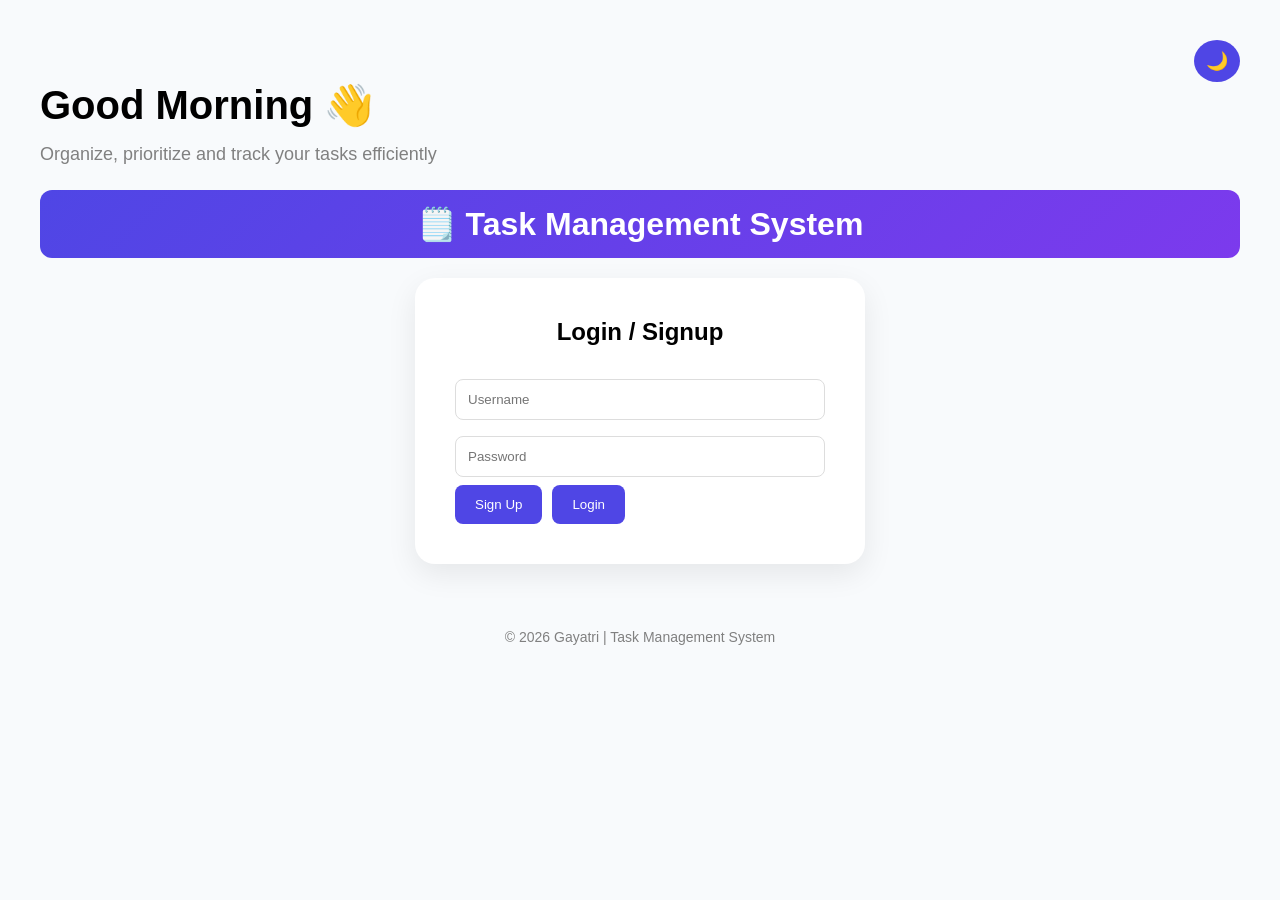
<file: index.html>
<!DOCTYPE html>
<html lang="en">
<head>
<meta charset="UTF-8">
<meta name="viewport" content="width=device-width, initial-scale=1.0">
<title>Task Management System</title>

<link rel="stylesheet" href="style.css">
</head>

<body>

<div class="container">

 <div class="navbar">
   <button class="theme-btn" id="themeToggle">🌙</button>
 </div>
 
 <div class="welcome">
   <h2 id="greeting">Good Morning 👋</h2>
   <p>Organize, prioritize and track your tasks efficiently</p>
 </div>

<h1>🗒️ Task Management System</h1>

<!-- LOGIN SECTION -->

<div id="auth-section">

<h2>Login / Signup</h2>

<input type="text" id="username" placeholder="Username">

<input type="password" id="password" placeholder="Password">

<div class="auth-btns">
 <button onclick="signup()">Sign Up</button>
 <button onclick="login()">Login</button>
</div>

</div>

<!-- APP SECTION -->

<div id="app-section">

<div class="sidebar">

 <h3>Dashboard</h3>

 <ul class="menu">
  <li id="allTasks">
📋 All Tasks
<span id="allCount">0</span>
</li>
 <li id="importantTasks">
⭐ Important
<span id="importantCount">0</span>
</li>
 <li id="completedTasks">
✅ Completed
<span id="completedCount">0</span>
</li>
 <li id="pendingTasks">
🕒 Pending
<span id="pendingCount">0</span>
</li>
 <li id="overdueTasks">
⚠️ Overdue
<span id="overdueCount">0</span>
</li>

 </ul>

</div>


<div class="main-content">
  <div class="top-bar">

   <input
     type="text"
     id="taskInput"
     placeholder="Enter task">

  <input
    type="date"
    id="dueDate"
    placeholder="Due Date"
    onfocus="this.type='date'"
    onblur="if(!this.value)this.type='text'">

<select id="prioritySelect">
 <option value="high">High</option>
 <option value="medium">Medium</option>
 <option value="low">Low</option>
</select>

<button 
  type="button" 
  class="add-btn" 
  id="addTaskBtn"
  title="Add Task">
  +
</button>

</div>

<div class="search-box">
<input
 type="text"
 id="searchInput"
 placeholder="Search task..."
 onkeyup="searchTask()">
</div>

<p id="emptyMsg" style="display:none;">
    No Tasks Yet 🚀
</p>  
<ul id="taskList"></ul>

<button id="clearAllBtn">
   Clear All Tasks
</button>

<button
  class="logout"
  onclick="logout()">
  Logout
</button>
</div>

<div class="right-panel">
        <section class="focus-card" id="focusCard">
          <div class="focus-heading"><span>🍅</span><div><h3>Focus Mode</h3><p>One task at a time. You’ve got this.</p></div></div>
          <p class="focus-task-label">Selected task</p>
          <strong id="focusTaskName">Choose Focus on any task</strong>
          <div class="focus-clock" id="focusTime" aria-live="polite">25:00</div>
          <div class="focus-actions">
            <button id="focusStart">Start</button>
            <button id="focusPause" class="secondary-btn">Pause</button>
            <button id="focusReset" class="secondary-btn">Reset</button>
          </div>
          <p class="focus-sessions">Completed sessions: <strong id="focusSessionsCount">0</strong></p>
        </section>
        <div class="overview-circle">
          <div class="circle">
          <div class="circle-content">
          <h2 id="circleTotal">0</h2>
          <p>Total Tasks</p>
        </div>
        </div>
        </div>

        <div class="overview-card">
        <h3>Overview</h3>
        
        <div class ="stat">
        <p>Total Tasks:</p>
        <h2 id="total">0</h2>
        </div>
        
        <div class="stat">
        <p>Pending:</p>
          <h2 id="pending">0</h2>
        </div>
        
        <div class="stat">
        <p>Completed:</p>
          <h2 id="completed">0</h2>
        </div>

      </div>

      <div class="upcoming-card">

        <h3>Upcoming Tasks</h3>
        <ul id="upcomingList"></ul>

         </div>

    </div>

  </div>

</div>


<footer>
  © 2026 Gayatri | Task Management System
</footer>

<script src="script.js"></script>

</body>
</html>
</file>
<file: style.css>
*{
margin:0;
padding:0;
box-sizing:border-box;
font-family:Poppins,sans-serif;
}

body{
background:#F8fafc;
padding:20px;
min-height:100vh;
}

.welcome{
margin-bottom:25px;
}

.welcome h2{
font-size:40px;
font-weight:700;
}

.welcome p{
color:gray;
margin-top:5px;
font-size: 18px;
}

.container{
max-width:1400px;
margin:auto;
padding:20px;
}

.sidebar{
background:white;
padding:20px;
border-radius:20px;
box-shadow:0 5px 15px rgba(0,0,0,.08);
}

.menu{
list-style:none;
margin-top:20px;
}

.menu li{
padding:15px;
margin-bottom:10px;
cursor:pointer;
border-radius:12px;
display: flex;
align-items: center;
justify-content: space-between;
}

.menu li{
background: #f8fafc;
transition:.3s;
font-weight:600;
}

.menu span{
background:#7c3aed;
color:white;
padding:3px 8px;
border-radius:20px;
font-size:12px;
}

.menu li:hover{
background:#eef2ff;
transform: translateX(5px);
color:#4f46e5;
}

.main-content{
background:white;
padding:30px;
border-radius:20px;
box-shadow:0 5px 15px rgba(0,0,0,.08);
}

.stat{
margin-top:15px;
padding:10px;
background:#f8fafc;
border-left: 4px solid #7c3aed;
border-radius:12px;
}

.right-panel{
display:flex;
flex-direction:column;
gap:20px;
}

.check-container{
display:flex;
align-items:center;
cursor:pointer;
}

.check-container input{
width:22px;
height:22px;
cursor:pointer;
accent-color: #7c3aed;
}

.overview-card div{
background:#f8fafc;
padding:15px;
margin-bottom:15px;
border-radius:15px;
box-shadow:0 5px 15px rgba(0,0,0,.08);
}

#upcomingList li{
background:#f8fafc;
padding:12px;
border-radius:12px;
border-left:4px solid #7c3aed;
margin-bottom:10px;
}

.circle{
width:150px;
height:150px;
border-radius:50%;

background:
conic-gradient(
#7c3aed var(--progress),
#334155 0deg
);

display:flex;
justify-content:center;
align-items:center;

position:relative;
margin:auto;
}

.circle::before{
content:"";
position:absolute;

width:120px;
height:120px;

border-radius:50%;
background:white;
}

.circle-content{
position:relative;
z-index:1;
text-align:center;
}

.circle-content h2{
margin:0;
}

.circle-content p{
margin-top:5px;
}

.upcoming-card{
background:white;
padding:20px;
border-radius:20px;
margin-bottom:10px;
box-shadow:0 5px 15px rgba(0,0,0,.08);
}

.navbar {
 display: flex;
 justify-content: space-between;
 align-items: center;
} 

.overview-circle{
background:white;
padding:20px;
border-radius:20px;
box-shadow:0 5px 15px rgba(0,0,0,.08);
text-align:center;
}

.theme-btn {
  background: #4f46e5;
  border: none;
  padding: 10px 12px;
  border-radius: 50%;
  font-size: 18px;
  cursor: pointer;
  transition: 0.3s;
  margin-left: auto;
}

.theme-btn:hover {
  transform: scale(1.1);
}

body.dark {
  background: #0f172a;
  color: #e2e8f0;
}

body.dark .circle::before{
background:#1e293b;
}

body.dark .navbar {
  background: #1e293b;
}

body.dark .sidebar,
body.dark .main-content,
body.dark .overview-card,
body.dark .upcoming-card{
background:#1e293b;
}

body.dark li {
  background: #334155;
  color: white;
}

body.dark input,
body.dark select {
  background: #0f172a;
  color: white;
  border: 1px solid #475569;
}

body.dark #auth-section{
background:#1e293b;
color:white;
}

body.dark .stat{
background:#334155;
color:white;
}

body.dark .task-card{
background:#1e293b;
color:white;
}

body.dark .task-info small{
color:#cbd5e1;
}

body.dark #taskList li{
background:#1e293b;
color:white;
}

body.dark .overview-circle{
background:#1e293b;
color:white;
}

body.dark .circle{
border-color:#7c3aed;
color:white;
}

body.dark .overview-card h3,
body.dark .upcoming-card h3{
color:white;
}

body.dark #upcomingList li{
color:white;
background:#334155;
}

body.dark #searchInput{
background:#0f172a;
color:white;
border:1px solid #475569;
}

body.dark footer{
color:#94a3b8;
}

h1{
text-align:center;
padding:15px;
border-radius:12px;
background:
linear-gradient(
135deg,
#4f46e5,
#7c3aed
);

color:white;
margin-bottom:20px;
}

h2{
margin-bottom:15px;
}

select {
  padding: 12px;
  border-radius: 8px;
  border: 1px solid #ddd;
  background: #0f172a;
  color: white;
}

input{
width:100%;
padding:12px;
margin:8px 0;
border:1px solid #ddd;
border-radius:8px;
}

input:focus{
outline:none;
border-color:#4f46e5;
box-shadow:0 0 5px rgba(79,70,229,0.3);
}

button{
padding:12px 20px;
border:none;
border-radius:8px;
cursor:pointer;
background:#4f46e5;
color:white;
transition: 0.3s;
}

button:hover{
opacity:.9;
transform:translateY(-2px);
}

.add-btn {
  width: 55px;
  height: 55px;
  border-radius: 50%;
  font-size: 30px;
  display: flex;
  justify-content: center;
  align-items: center;
  background: #4f46e5;
  color: white;
  border: none;
  cursor: pointer;
  transition: 0.3s;
}

.add-btn:hover {
  transform: scale(1.1);
  background: #4338ca;
}

#prioritySelect {
  border:1px solid #ddd;
  padding:15px;
  margin-top: 12px;
  margin-bottom:12px;
  border-radius:12px;
}

.high {
  border-left: 5px solid red;
  background: rgba(255, 0, 0, 0.05);
}

.medium {
  border-left: 5px solid orange;
  background: rgba(255, 165, 0, 0.05);
}

.low {
  border-left: 5px solid green;
  background: rgba(0, 128, 0, 0.05);
}

.auth-btns{
display:flex;
gap:10px;
}

#app-section{
display:none;
gap:20px;
grid-template-columns: 220px 1fr 280px;
}

#auth-section{
max-width:450px;
margin:auto;
padding:40px;
background:white;
border-radius:20px;
box-shadow:0 10px 30px rgba(0,0,0,.08);
}

#auth-section h2{
text-align:center;
margin-bottom:25px;
}

#searchInput{
padding:15px;
height:55px;
font-size:18px;
border-radius:12px;

background:#f8fafc;
border:2px solid #e2e8f0;

box-shadow:0 3px 10px rgba(0,0,0,.05);
}

#searchInput:focus{
border-color:#7c3aed;
box-shadow:0 0 10px rgba(124,58,237,.2);
}

.top-bar{
display:flex;
gap:10px;
flex-wrap:wrap;
margin-bottom:15px;
}

.top-bar input{
flex:1;
}

.stats{
display:flex;
justify-content:space-between;
margin:20px 0;
font-weight:bold;
}

ul{
list-style:none;
}

#taskList li{
padding:15px;
border-radius:16px;
background:white;
box-shadow:0 2px 10px rgba(0,0,0,.05);
margin-bottom:15px;
border-left:6px solid #4f46e5;
}

#taskList li:hover {
  transform: translateY(-4px);
  box-shadow: 0 12px 30px rgba(124,58,237,.25);
}

.task-info{
display:flex;
flex-direction:column;
}

.task-info span{
word-wrap:break-word;
overflow-wrap:break-word;
}

.completed{
text-decoration:line-through;
color:green;
}

.task-buttons{
display:flex;
gap:5px;
margin-top:10px;
flex-wrap:wrap;
}

.task-buttons button{
padding:8px 12px;
font-size:14px;
}

.task-card {
  transition: 0.2s;
  cursor: grab;
}

.task-card:active {
  cursor: grabbing;
  transform: scale(1.02);
  opacity: 0.7;
}

.logout{
width:100%;
margin-top:20px;
background:#ef4444;
border-radius: 12px;
}

.badge{
padding:5px 10px;
border-radius:20px;
font-size:12px;
width:fit-content;
color:white;
display:inline-block;
margin-top:8px;
}

.badge.high{
background:#fee2e2;
color:#dc2626;
}

.badge.medium{
background:#fef3c7;
color:#d97706;
}

.badge.low{
background:#dcfce7;
color:#16a34a;
}

@media(max-width:900px){

#app-section{
grid-template-columns:1fr;

}

.sidebar,
.right-panel{
order:2;
}

.main-content{
order:1;
}

.stats{
flex-direction:column;
gap:10px;
}

li{
flex-direction:column;
align-items:flex-start;
}

.auth-btns{
flex-direction:column;
}

.auth-btns button{
width:100%;
}

.top-bar .add-btn{
width:50px;
height:50px;
margin:auto;
}
}

#emptyMsg{
text-align:center;
margin-top:20px;
color:gray;
}

#clearAllBtn {
  margin-top: 10px;
  padding: 10px;
  background: #f59e0b;
  color: white;
  border: none;
  border-radius: 6px;
  cursor: pointer;
}

#clearAllBtn:hover {
  opacity: 0.9;
}

@keyframes fadeIn {
  from {
    opacity: 0;
    transform: translateY(10px);
  }
  to {
    opacity: 1;
    transform: translateY(0);
  }
}

#taskList li {
  animation: fadeIn 0.3s ease;
}

.sidebar,
.main-content,
.overview-card,
.upcoming-card{
transition:0.3s ease;
box-shadow:0 10px 25px rgba(0,0,0,.08);
}

.task-row{
display:flex;
align-items:center;
justify-content:space-between;
gap:15px;
}

.left{
display:flex;
align-items:center;
}

.center{
flex:1;
display:flex;
flex-direction:column;
gap:5px;
}

.right{
display:flex;
gap:10px;
}

.right button{
min-width:70px;
}

.center span:first-child{
font-size:18px;
font-weight:600;
}

.completed{
text-decoration:line-through;
color:green;
opacity:0.8;
}

.important-btn{
background:none !important;
border:none;
box-shadow:none;
font-size:24px;
padding:0;
color:#cbd5e1;
}

.important-btn:hover{
transform:scale(1.2);
}

.important-btn.active{
color:#f59e0b;
}

.right button:nth-child(2){
background:#3b82f6;
}

.right button:nth-child(2):hover{
background:#2563eb;
}

.right button:nth-child(3){
background:#ef4444;
}

.right button:nth-child(3):hover{
background:#dc2626;
}

footer{
text-align:center;
margin-top:30px;
padding:15px;
color:gray;
font-size:14px;
}
/* Hackathon upgrade: deadline intelligence + focus mode */
html { scroll-behavior: smooth; }
button:focus-visible, input:focus-visible, select:focus-visible, li:focus-visible { outline: 3px solid #a78bfa; outline-offset: 3px; }
#taskList li.is-overdue { border-left-color: #dc2626; background: #fff1f2; }
#taskList li.is-due-today { border-left-color: #d97706; background: #fffbeb; }
.status-pill { display: inline-flex; align-items: center; width: fit-content; padding: 4px 9px; border-radius: 999px; font-size: 12px; font-weight: 700; background: #e0e7ff; color: #3730a3; margin-top: 5px; }
.status-pill.overdue { background: #fee2e2; color: #991b1b; }
.status-pill.due-today, .status-pill.due-tomorrow { background: #fef3c7; color: #92400e; }
.status-pill.completed { background: #dcfce7; color: #166534; text-decoration: none; }
.task-row { display: flex; align-items: center; gap: 12px; }
.task-row .center { display: flex; flex-direction: column; gap: 7px; flex: 1; min-width: 0; overflow-wrap: anywhere; }
.task-row .right { display: flex; flex-wrap: wrap; gap: 6px; align-items: center; }
.task-row .right button { padding: 7px 10px; font-size: 12px; }
.important-btn.active { background: #f59e0b; color: #fff; }
.delete-btn { background: #ef4444; }
.focus-task-btn { background: #0f766e; }
.focus-card { background: linear-gradient(145deg, #312e81, #6d28d9); color: white; padding: 22px; border-radius: 20px; box-shadow: 0 10px 24px rgba(79,70,229,.2); }
.focus-heading { display: flex; align-items: center; gap: 12px; }
.focus-heading > span { font-size: 28px; }
.focus-heading h3 { margin: 0 0 4px; }
.focus-heading p, .focus-card .focus-task-label { color: #ddd6fe; font-size: 13px; }
.focus-task-label { margin-top: 20px; }
#focusTaskName { display: block; margin-top: 5px; overflow-wrap: anywhere; }
.focus-clock { font-size: clamp(42px, 5vw, 56px); text-align: center; font-weight: 800; letter-spacing: 2px; padding: 12px 0; font-variant-numeric: tabular-nums; }
.focus-actions { display: flex; gap: 7px; }
.focus-actions button { flex: 1; padding: 10px 6px; background: white; color: #4c1d95; font-weight: 700; }
.focus-actions .secondary-btn { background: rgba(255,255,255,.15); color: white; border: 1px solid rgba(255,255,255,.35); }
.focus-sessions { font-size: 13px; margin-top: 16px; color: #ede9fe; }
#emptyMsg { padding: 18px; text-align: center; color: #64748b; }
body.dark #taskList li.is-overdue { background: #3b1d2a; }
body.dark #taskList li.is-due-today { background: #3b2e16; }
body.dark .status-pill.overdue { background: #7f1d1d; color: #fee2e2; }
body.dark .status-pill.due-today, body.dark .status-pill.due-tomorrow { background: #78350f; color: #fef3c7; }
body.dark .status-pill { background: #312e81; color: #e0e7ff; }
@media (max-width: 1000px) { #app-section { grid-template-columns: 1fr; } .sidebar { order: 0; } .main-content { order: 1; } .right-panel { order: 2; display: grid; grid-template-columns: repeat(2, minmax(0, 1fr)); align-items: start; } .focus-card { grid-column: 1 / -1; } }
@media (max-width: 600px) { body { padding: 10px; } .container { padding: 8px; } .welcome h2 { font-size: 30px; overflow-wrap: anywhere; } .welcome p { font-size: 15px; } #auth-section, .main-content { padding: 20px; } .right-panel { display: flex; } .task-row { align-items: flex-start; } .task-row .right { width: 100%; } .task-row { flex-wrap: wrap; } .task-row .center { flex-basis: calc(100% - 45px); } .top-bar { gap: 6px; } .top-bar input:first-child { flex-basis: 100%; } #prioritySelect { flex: 1; } }
</file>
